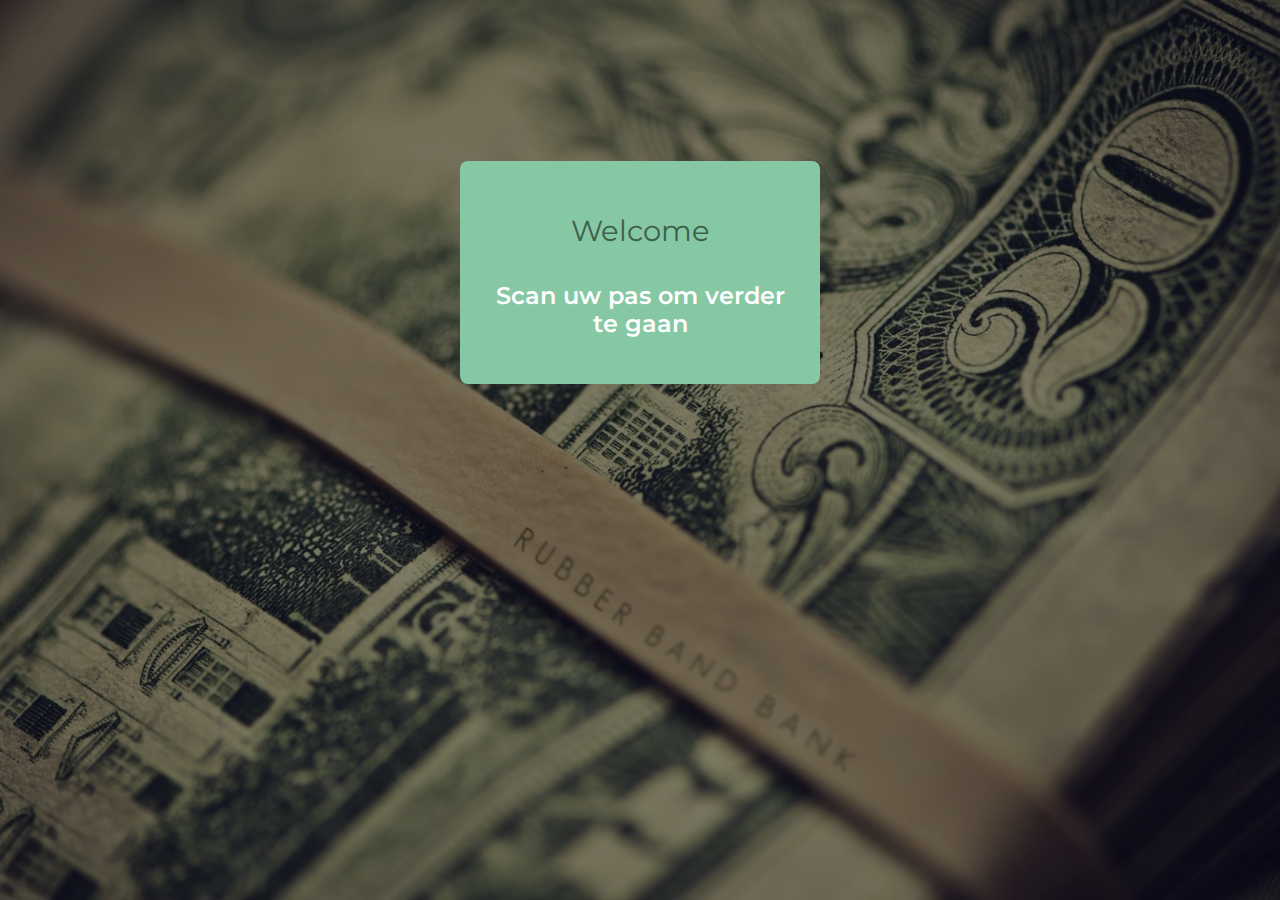
<file: ATM/HTML/index.html>
<!doctype html>
<html lang="en">
<head>
	<meta charset="utf-8" />
	<link rel="icon" type="image/png" href="../assets/paper_img/favicon.ico">
	<meta http-equiv="X-UA-Compatible" content="IE=edge,chrome=1" />

	<meta content='width=device-width, initial-scale=1.0, maximum-scale=1.0, user-scalable=0' name='viewport' />
    <meta name="viewport" content="width=device-width" />
    
    <link href="bootstrap3/css/bootstrap.css" rel="stylesheet" />
    <link href="assets/css/ct-paper.css" rel="stylesheet"/>
    <link href="assets/css/main.css" rel="stylesheet" /> 
        
    <!--     Fonts and icons     -->
    <link href="https://maxcdn.bootstrapcdn.com/font-awesome/4.2.0/css/font-awesome.min.css" rel="stylesheet">
    <link href='https://fonts.googleapis.com/css?family=Montserrat' rel='stylesheet' type='text/css'>
    <link href='https://fonts.googleapis.com/css?family=Open+Sans:400,300' rel='stylesheet' type='text/css'>
      
</head>
<body>
    <div class="wrapper">
        <div class="register-background"> 
            <div class="filter-black"></div>
                <div class="container">
                    <div class="row">
                        <div class="col-md-4 col-md-offset-4 col-sm-6 col-sm-offset-3 col-xs-10 col-xs-offset-1 ">
                            <div class="register-card">
                                <h3 class="title">Welcome</h3>
								<center><h4>Scan uw pas om verder te gaan</h4></center>
                            </div>
                        </div>
                    </div>
                </div>     
        </div>
    </div>     
</body>
<script src="assets/js/jquery-1.10.2.js" type="text/javascript"></script>
<script src="assets/js/jquery-ui-1.10.4.custom.min.js" type="text/javascript"></script>
<script src="bootstrap3/js/bootstrap.js" type="text/javascript"></script>
</html>
</file>
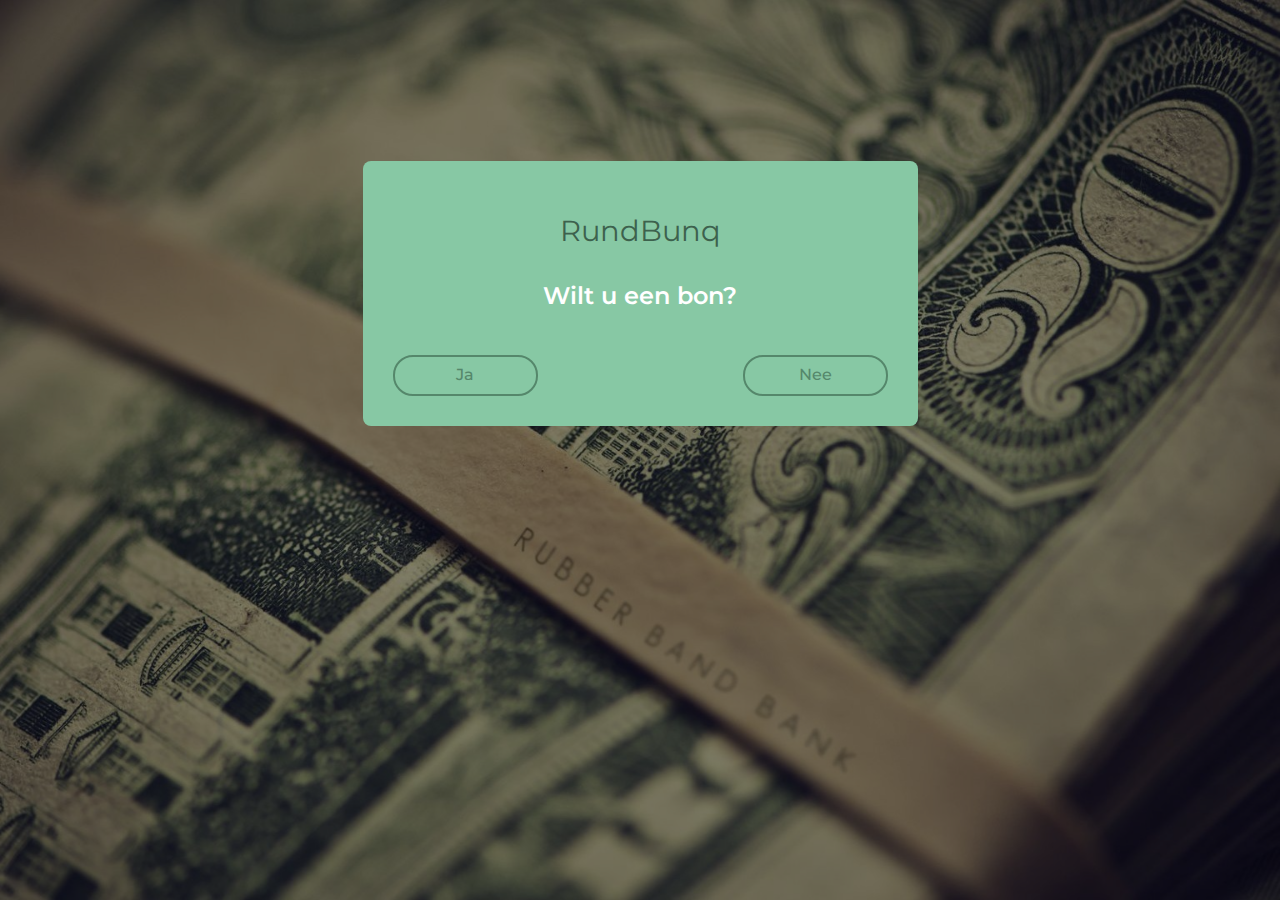
<file: ATM/HTML/bonPage.html>
<!doctype html>
<html lang="en">
<head>
	<meta charset="utf-8" />
	<link rel="icon" type="image/png" href="../assets/paper_img/favicon.ico">
	<meta http-equiv="X-UA-Compatible" content="IE=edge,chrome=1" />

	<meta content='width=device-width, initial-scale=1.0, maximum-scale=1.0, user-scalable=0' name='viewport' />
    <meta name="viewport" content="width=device-width" />
    
    <link href="bootstrap3/css/bootstrap.css" rel="stylesheet" />
    <link href="assets/css/ct-paper.css" rel="stylesheet"/>
    <link href="assets/css/main.css" rel="stylesheet" /> 
        
    <!--     Fonts and icons     -->
    <link href="https://maxcdn.bootstrapcdn.com/font-awesome/4.2.0/css/font-awesome.min.css" rel="stylesheet">
    <link href='https://fonts.googleapis.com/css?family=Montserrat' rel='stylesheet' type='text/css'>
    <link href='https://fonts.googleapis.com/css?family=Open+Sans:400,300' rel='stylesheet' type='text/css'>
      
</head>
<body>
    <div class="wrapper">
        <div class="register-background"> 
            <div class="filter-black"></div>
                <div class="container">
                    <div class="row">
                        <div class="col-md-6 col-md-offset-3 col-sm-6 col-sm-offset-3 col-xs-10 col-xs-offset-1 ">
                            <div class="register-card">
                                <h3 class="title">RundBunq</h3>
								<center><h4>Wilt u een bon?</h4></center>
								<div class="row">
									<div class="col-md-4 col-md-offset-0 col-sm-6 col-sm-offset-3 col-xs-10 col-xs-offset-1 ">
										<button class="btn btn-success btn-block">Ja</button>
									</div>
									<div class="col-md-4 col-md-offset-4 col-sm-6 col-sm-offset-3 col-xs-10 col-xs-offset-1 ">
										<button class="btn btn-success btn-block">Nee</button>
									</div>
								</div>
                            </div>
                        </div>
                    </div>
                </div>     
        </div>
    </div>     
</body>
<script src="assets/js/jquery-1.10.2.js" type="text/javascript"></script>
<script src="assets/js/jquery-ui-1.10.4.custom.min.js" type="text/javascript"></script>
<script src="bootstrap3/js/bootstrap.js" type="text/javascript"></script>
</html>
</file>
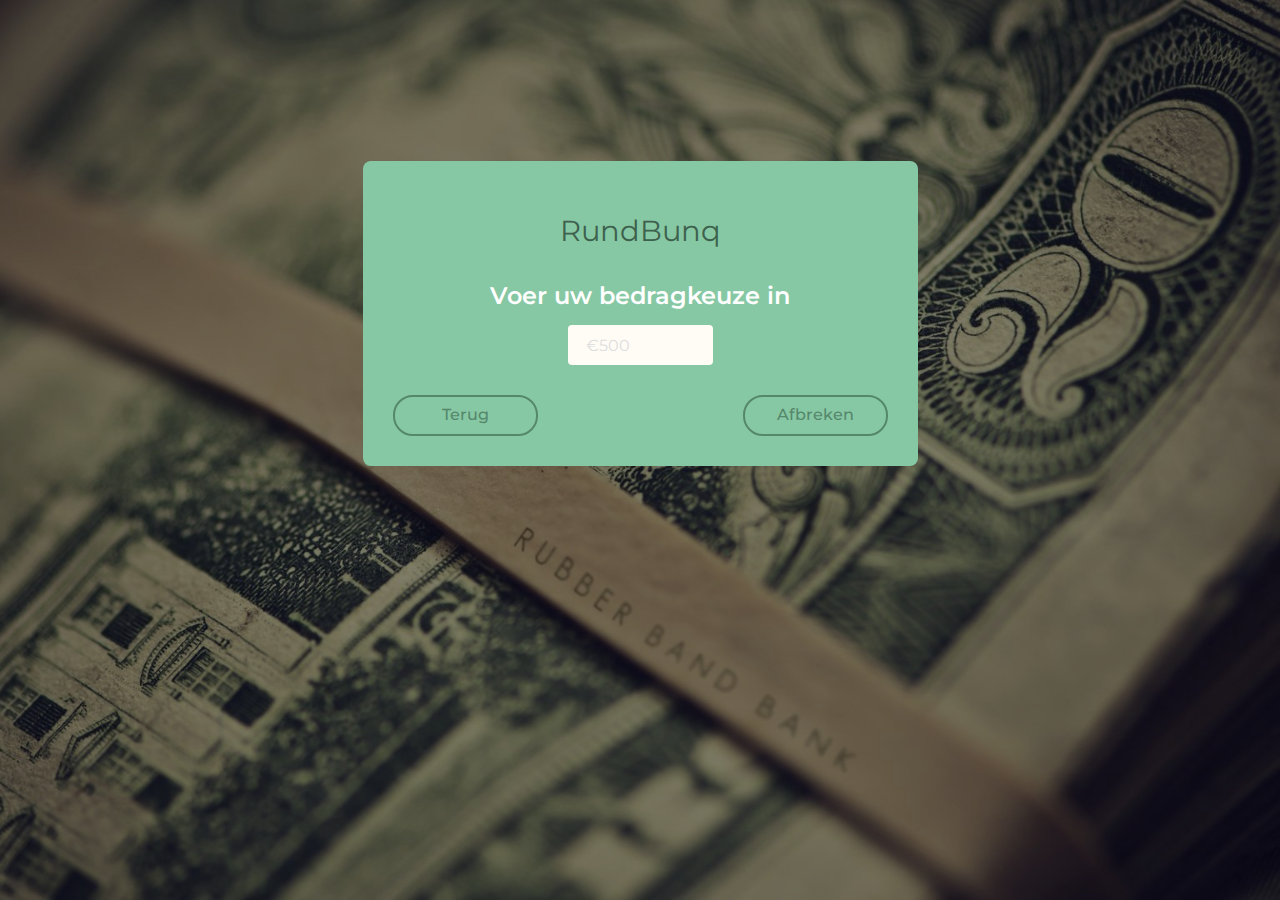
<file: ATM/HTML/geldInPage.html>
<!doctype html>
<html lang="en">
<head>
	<meta charset="utf-8" />
	<link rel="icon" type="image/png" href="../assets/paper_img/favicon.ico">
	<meta http-equiv="X-UA-Compatible" content="IE=edge,chrome=1" />

	<meta content='width=device-width, initial-scale=1.0, maximum-scale=1.0, user-scalable=0' name='viewport' />
    <meta name="viewport" content="width=device-width" />
    
    <link href="bootstrap3/css/bootstrap.css" rel="stylesheet" />
    <link href="assets/css/ct-paper.css" rel="stylesheet"/>
    <link href="assets/css/main.css" rel="stylesheet" /> 
        
    <!--     Fonts and icons     -->
    <link href="https://maxcdn.bootstrapcdn.com/font-awesome/4.2.0/css/font-awesome.min.css" rel="stylesheet">
    <link href='https://fonts.googleapis.com/css?family=Montserrat' rel='stylesheet' type='text/css'>
    <link href='https://fonts.googleapis.com/css?family=Open+Sans:400,300' rel='stylesheet' type='text/css'>
      
</head>
<body>
    <div class="wrapper">
        <div class="register-background"> 
            <div class="filter-black"></div>
                <div class="container">
                    <div class="row">
                        <div class="col-md-6 col-md-offset-3 col-sm-6 col-sm-offset-3 col-xs-10 col-xs-offset-1 ">
                            <div class="register-card">
                                <h3 class="title">RundBunq</h3>
								<center><h4>Voer uw bedragkeuze in</h4></center>
								<div class="row">
									<div class="col-md-4 col-md-offset-4 col-sm-6 col-sm-offset-3 col-xs-10 col-xs-offset-1 ">
										<input type="text" class="form-control" placeholder="€500">
									</div>
								</div>
								<div class="row">
									<div class="col-md-4 col-md-offset-0 col-sm-6 col-sm-offset-3 col-xs-10 col-xs-offset-1 ">
										<button class="btn btn-success btn-block">Terug</button>
									</div>
									<div class="col-md-4 col-md-offset-4 col-sm-6 col-sm-offset-3 col-xs-10 col-xs-offset-1 ">
										<button class="btn btn-success btn-block">Afbreken</button>
									</div>
								</div>
                            </div>
                        </div>
                    </div>
                </div>     
        </div>
    </div>     
</body>
<script src="assets/js/jquery-1.10.2.js" type="text/javascript"></script>
<script src="assets/js/jquery-ui-1.10.4.custom.min.js" type="text/javascript"></script>
<script src="bootstrap3/js/bootstrap.js" type="text/javascript"></script>
</html>
</file>
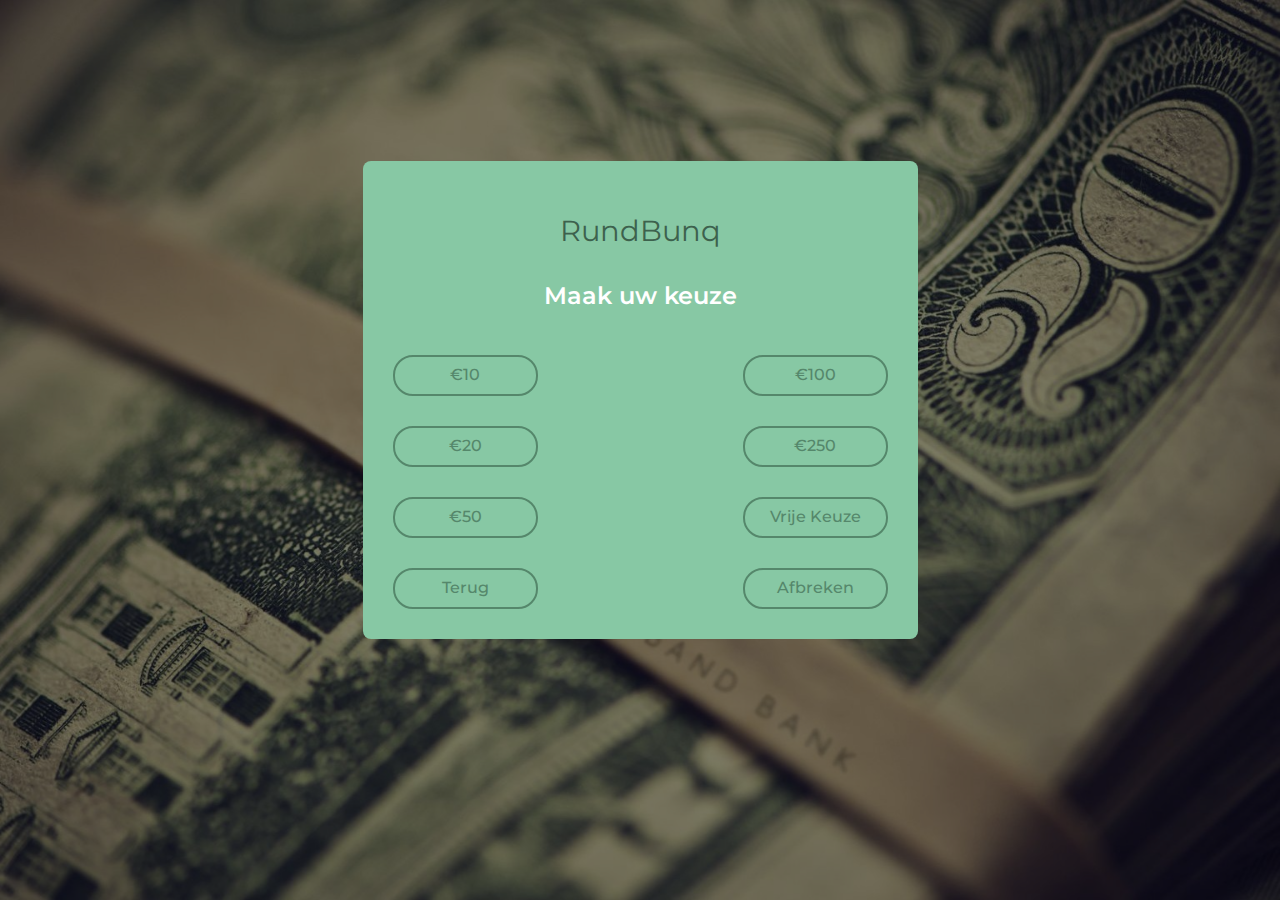
<file: ATM/HTML/geldKeuzePage.html>
<!doctype html>
<html lang="en">
<head>
	<meta charset="utf-8" />
	<link rel="icon" type="image/png" href="../assets/paper_img/favicon.ico">
	<meta http-equiv="X-UA-Compatible" content="IE=edge,chrome=1" />

	<meta content='width=device-width, initial-scale=1.0, maximum-scale=1.0, user-scalable=0' name='viewport' />
    <meta name="viewport" content="width=device-width" />
    
    <link href="bootstrap3/css/bootstrap.css" rel="stylesheet" />
    <link href="assets/css/ct-paper.css" rel="stylesheet"/>
    <link href="assets/css/main.css" rel="stylesheet" /> 
        
    <!--     Fonts and icons     -->
    <link href="https://maxcdn.bootstrapcdn.com/font-awesome/4.2.0/css/font-awesome.min.css" rel="stylesheet">
    <link href='https://fonts.googleapis.com/css?family=Montserrat' rel='stylesheet' type='text/css'>
    <link href='https://fonts.googleapis.com/css?family=Open+Sans:400,300' rel='stylesheet' type='text/css'>
      
</head>
<body>
    <div class="wrapper">
        <div class="register-background"> 
            <div class="filter-black"></div>
                <div class="container">
                    <div class="row">
                        <div class="col-md-6 col-md-offset-3 col-sm-6 col-sm-offset-3 col-xs-10 col-xs-offset-1 ">
                            <div class="register-card">
                                <h3 class="title">RundBunq</h3>
								<center><h4>Maak uw keuze</h4></center>
								<div class="row">
									<div class="col-md-4 col-md-offset-0 col-sm-6 col-sm-offset-3 col-xs-10 col-xs-offset-1 ">
										<button class="btn btn-success btn-block">€10</button>
										<button class="btn btn-success btn-block">€20</button>
										<button class="btn btn-success btn-block">€50</button>
										<button class="btn btn-success btn-block">Terug</button>
									</div>
									<div class="col-md-4 col-md-offset-4 col-sm-6 col-sm-offset-3 col-xs-10 col-xs-offset-1 ">
										<button class="btn btn-success btn-block">€100</button>
										<button class="btn btn-success btn-block">€250</button>
										<button class="btn btn-success btn-block">Vrije Keuze</button>
										<button class="btn btn-success btn-block">Afbreken</button>
									</div>
								</div>
                            </div>
                        </div>
                    </div>
                </div>     
        </div>
    </div>     
</body>
<script src="assets/js/jquery-1.10.2.js" type="text/javascript"></script>
<script src="assets/js/jquery-ui-1.10.4.custom.min.js" type="text/javascript"></script>
<script src="bootstrap3/js/bootstrap.js" type="text/javascript"></script>
</html>
</file>
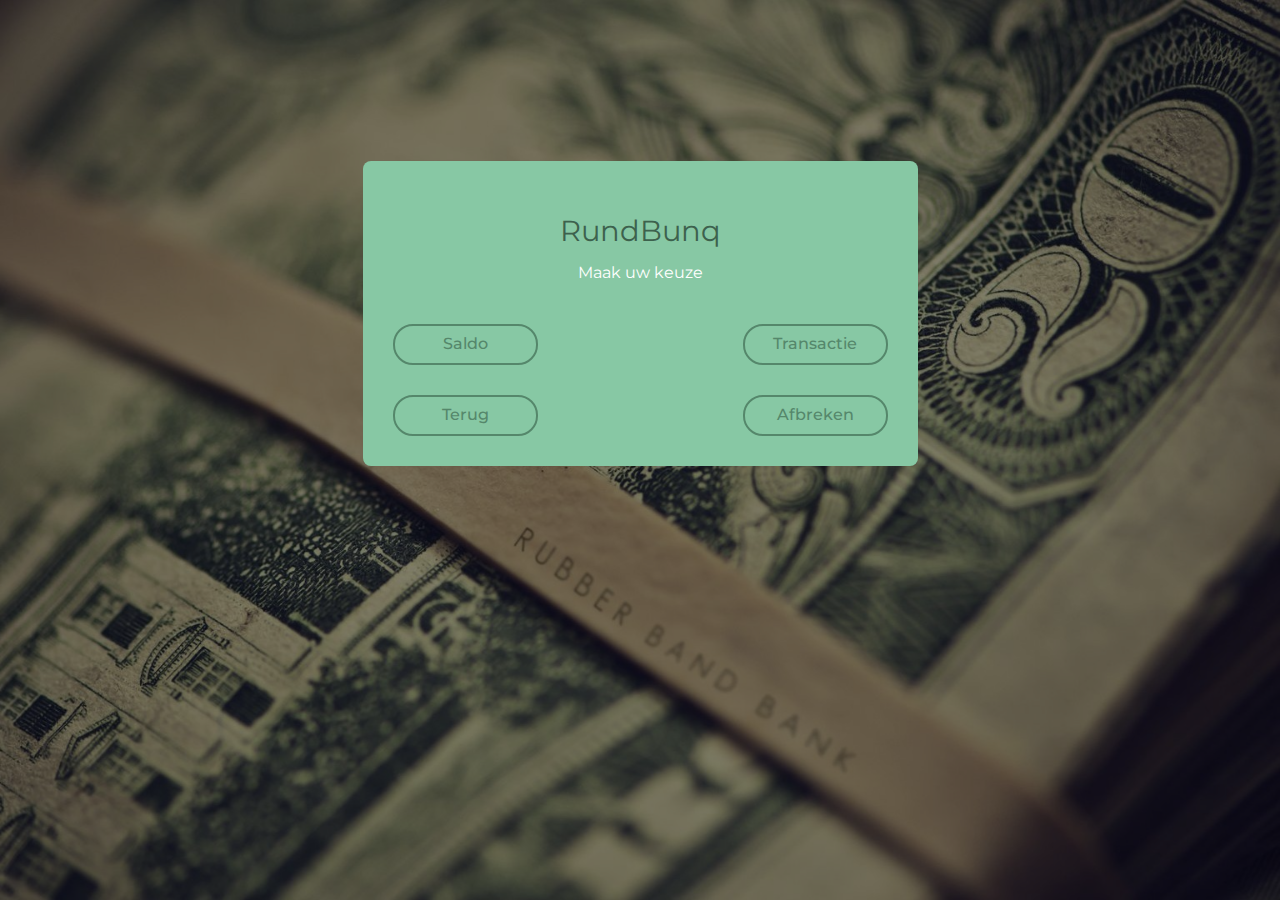
<file: ATM/HTML/keuzePage.html>
<!doctype html>
<html lang="en">
<head>
	<meta charset="utf-8" />
	<link rel="icon" type="image/png" href="../assets/paper_img/favicon.ico">
	<meta http-equiv="X-UA-Compatible" content="IE=edge,chrome=1" />

	<meta content='width=device-width, initial-scale=1.0, maximum-scale=1.0, user-scalable=0' name='viewport' />
    <meta name="viewport" content="width=device-width" />
    
    <link href="bootstrap3/css/bootstrap.css" rel="stylesheet" />
    <link href="assets/css/ct-paper.css" rel="stylesheet"/>
    <link href="assets/css/main.css" rel="stylesheet" /> 
        
    <!--     Fonts and icons     -->
    <link href="https://maxcdn.bootstrapcdn.com/font-awesome/4.2.0/css/font-awesome.min.css" rel="stylesheet">
    <link href='https://fonts.googleapis.com/css?family=Montserrat' rel='stylesheet' type='text/css'>
    <link href='https://fonts.googleapis.com/css?family=Open+Sans:400,300' rel='stylesheet' type='text/css'>
      
</head>
<body>
    <div class="wrapper">
        <div class="register-background"> 
            <div class="filter-black"></div>
                <div class="container">
                    <div class="row">
                        <div class="col-md-6 col-md-offset-3 col-sm-6 col-sm-offset-3 col-xs-10 col-xs-offset-1 ">
                            <div class="register-card">
                                <h3 class="title">RundBunq</h3>
								<center><p>Maak uw keuze</center>
                                <div class="row">
									<div class="col-md-4 col-md-offset-0 col-sm-6 col-sm-offset-3 col-xs-10 col-xs-offset-1 ">
										<button class="btn btn-success btn-block">Saldo</button>
										<button class="btn btn-success btn-block">Terug</button>
									</div>
									<div class="col-md-4 col-md-offset-4 col-sm-6 col-sm-offset-3 col-xs-10 col-xs-offset-1 ">
										<button class="btn btn-success btn-block">Transactie</button>
										<button class="btn btn-success btn-block">Afbreken</button>
									</div>
								</div>
                            </div>
                        </div>
                    </div>
                </div>     
        </div>
    </div>     
</body>
<script src="assets/js/jquery-1.10.2.js" type="text/javascript"></script>
<script src="assets/js/jquery-ui-1.10.4.custom.min.js" type="text/javascript"></script>
<script src="bootstrap3/js/bootstrap.js" type="text/javascript"></script>
</html>
</file>
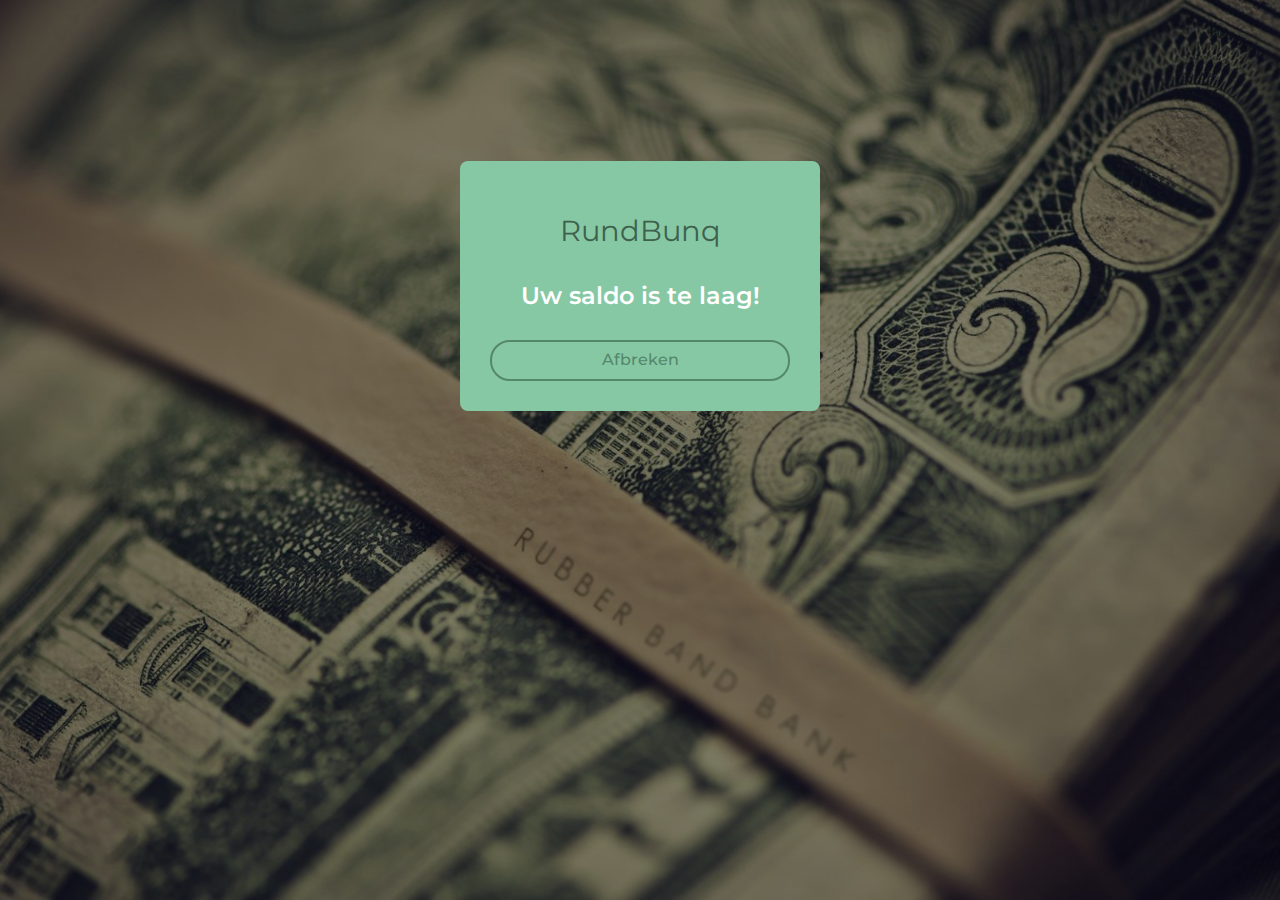
<file: ATM/HTML/lowBalPage.html>
<!doctype html>
<html lang="en">
<head>
	<meta charset="utf-8" />
	<link rel="icon" type="image/png" href="../assets/paper_img/favicon.ico">
	<meta http-equiv="X-UA-Compatible" content="IE=edge,chrome=1" />

	<meta content='width=device-width, initial-scale=1.0, maximum-scale=1.0, user-scalable=0' name='viewport' />
    <meta name="viewport" content="width=device-width" />
    
    <link href="bootstrap3/css/bootstrap.css" rel="stylesheet" />
    <link href="assets/css/ct-paper.css" rel="stylesheet"/>
    <link href="assets/css/main.css" rel="stylesheet" /> 
        
    <!--     Fonts and icons     -->
    <link href="https://maxcdn.bootstrapcdn.com/font-awesome/4.2.0/css/font-awesome.min.css" rel="stylesheet">
    <link href='https://fonts.googleapis.com/css?family=Montserrat' rel='stylesheet' type='text/css'>
    <link href='https://fonts.googleapis.com/css?family=Open+Sans:400,300' rel='stylesheet' type='text/css'>
      
</head>
<body>
    <div class="wrapper">
        <div class="register-background"> 
            <div class="filter-black"></div>
                <div class="container">
                    <div class="row">
                        <div class="col-md-4 col-md-offset-4 col-sm-6 col-sm-offset-3 col-xs-10 col-xs-offset-1 ">
                            <div class="register-card">
                                <h3 class="title">RundBunq</h3>
								<center><h4>Uw saldo is te laag!</h4></center>
								<button class="btn btn-success btn-block">Afbreken</button>
                            </div>
                        </div>
                    </div>
                </div>     
        </div>
    </div>     
</body>
<script src="assets/js/jquery-1.10.2.js" type="text/javascript"></script>
<script src="assets/js/jquery-ui-1.10.4.custom.min.js" type="text/javascript"></script>
<script src="bootstrap3/js/bootstrap.js" type="text/javascript"></script>
</html>
</file>
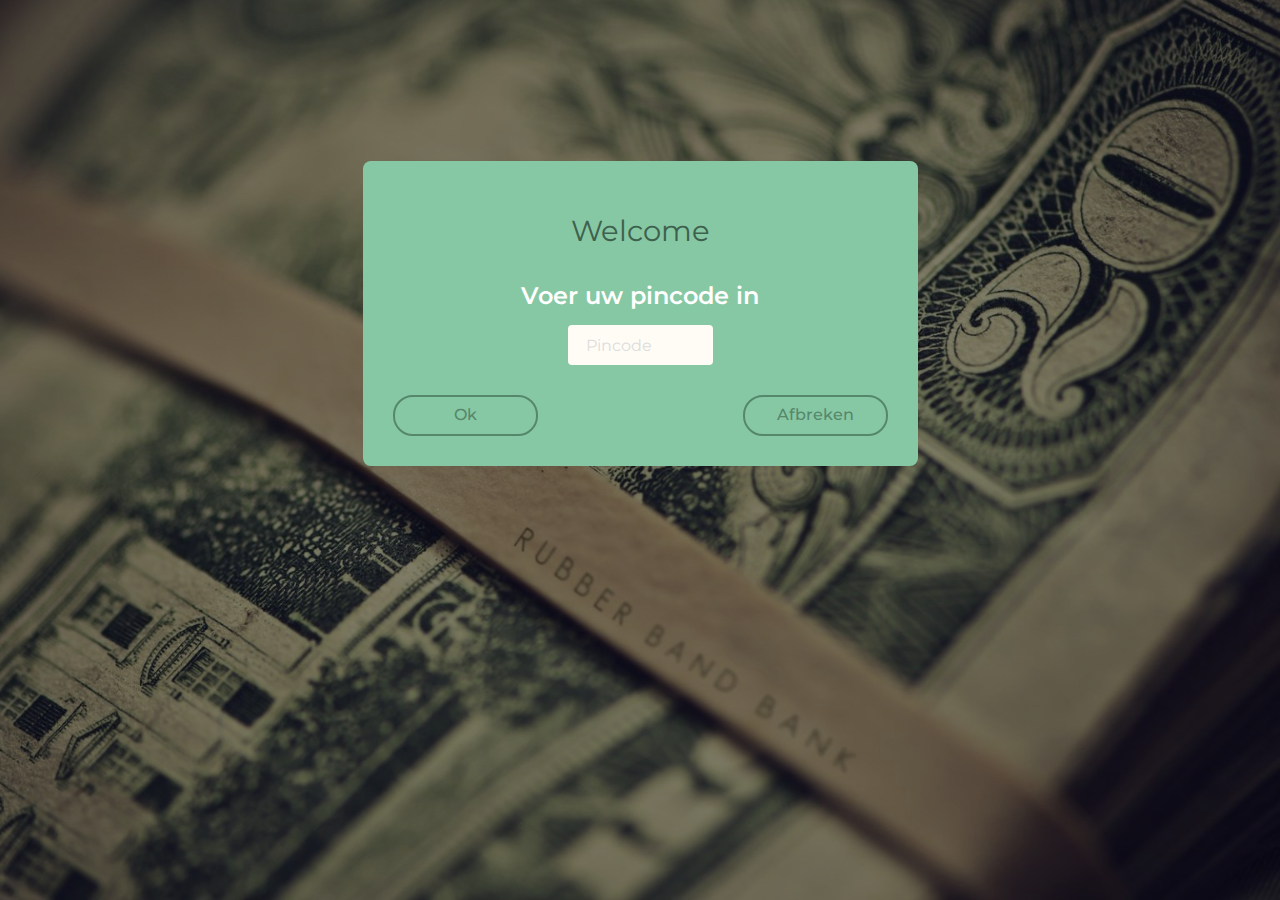
<file: ATM/HTML/pinPage.html>
<!doctype html>
<html lang="en">
<head>
	<meta charset="utf-8" />
	<link rel="icon" type="image/png" href="../assets/paper_img/favicon.ico">
	<meta http-equiv="X-UA-Compatible" content="IE=edge,chrome=1" />

	<meta content='width=device-width, initial-scale=1.0, maximum-scale=1.0, user-scalable=0' name='viewport' />
    <meta name="viewport" content="width=device-width" />
    
    <link href="bootstrap3/css/bootstrap.css" rel="stylesheet" />
    <link href="assets/css/ct-paper.css" rel="stylesheet"/>
    <link href="assets/css/main.css" rel="stylesheet" /> 
        
    <!--     Fonts and icons     -->
    <link href="https://maxcdn.bootstrapcdn.com/font-awesome/4.2.0/css/font-awesome.min.css" rel="stylesheet">
    <link href='https://fonts.googleapis.com/css?family=Montserrat' rel='stylesheet' type='text/css'>
    <link href='https://fonts.googleapis.com/css?family=Open+Sans:400,300' rel='stylesheet' type='text/css'>
      
</head>
<body>
    <div class="wrapper">
        <div class="register-background"> 
            <div class="filter-black"></div>
                <div class="container">
                    <div class="row">
                        <div class="col-md-6 col-md-offset-3 col-sm-6 col-sm-offset-3 col-xs-10 col-xs-offset-1 ">
                            <div class="register-card">
                                <h3 class="title">Welcome</h3>
								<center><h4>Voer uw pincode in</h4></center>
								<div class="row">
									<div class="col-md-4 col-md-offset-4 col-sm-6 col-sm-offset-3 col-xs-10 col-xs-offset-1 ">
										<input type="text" class="form-control" placeholder="Pincode">
									</div>
								</div>
								<div class="row">
									<div class="col-md-4 col-md-offset-0 col-sm-6 col-sm-offset-3 col-xs-10 col-xs-offset-1 ">
										<button class="btn btn-success btn-block">Ok</button>
									</div>
									<div class="col-md-4 col-md-offset-4 col-sm-6 col-sm-offset-3 col-xs-10 col-xs-offset-1 ">
										<button class="btn btn-success btn-block">Afbreken</button>
									</div>
								</div>
                            </div>
                        </div>
                    </div>
                </div>     
        </div>
    </div>     
</body>
<script src="assets/js/jquery-1.10.2.js" type="text/javascript"></script>
<script src="assets/js/jquery-ui-1.10.4.custom.min.js" type="text/javascript"></script>
<script src="bootstrap3/js/bootstrap.js" type="text/javascript"></script>
</html>
</file>
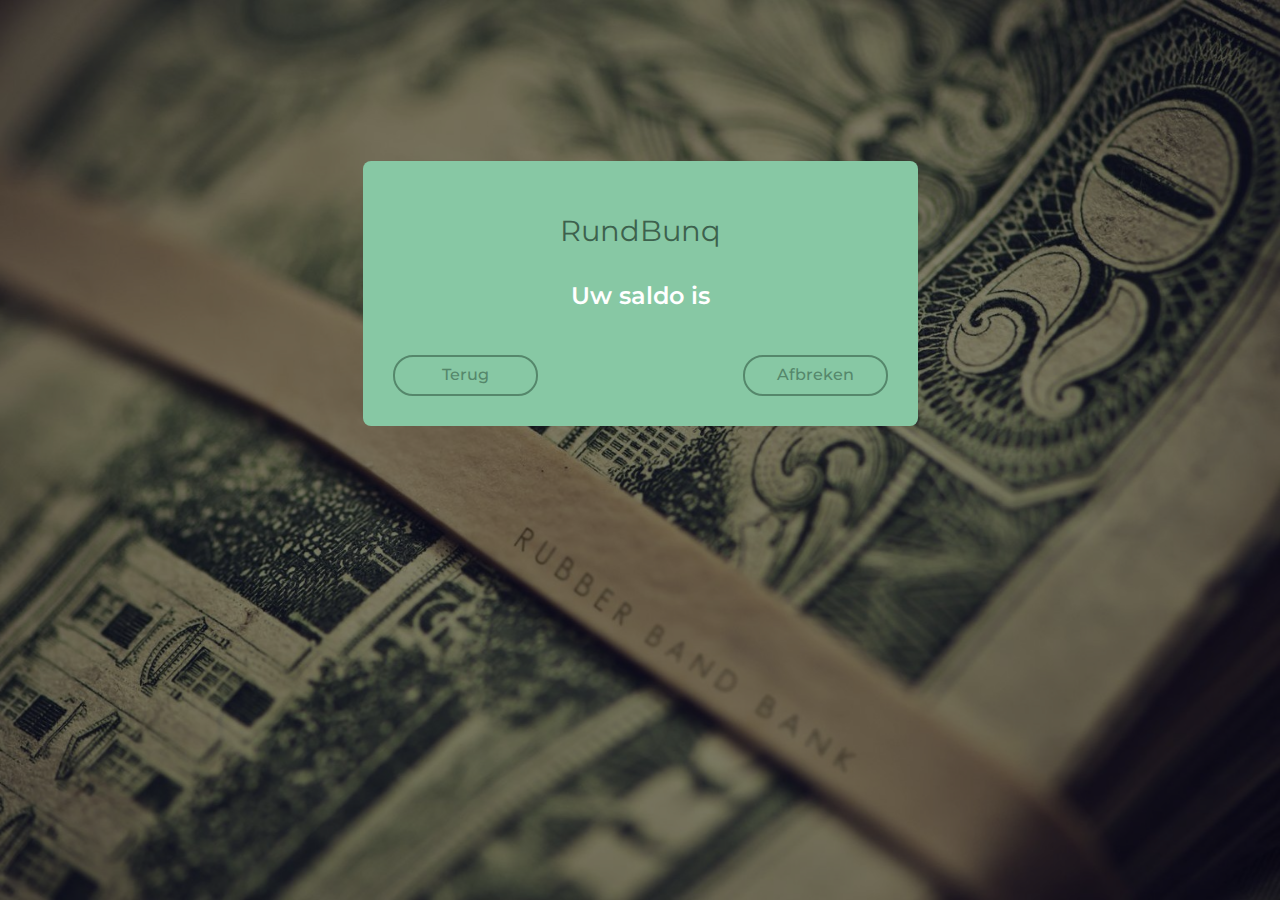
<file: ATM/HTML/saldoPage.html>
<!doctype html>
<html lang="en">
<head>
	<meta charset="utf-8" />
	<link rel="icon" type="image/png" href="../assets/paper_img/favicon.ico">
	<meta http-equiv="X-UA-Compatible" content="IE=edge,chrome=1" />

	<meta content='width=device-width, initial-scale=1.0, maximum-scale=1.0, user-scalable=0' name='viewport' />
    <meta name="viewport" content="width=device-width" />
    
    <link href="bootstrap3/css/bootstrap.css" rel="stylesheet" />
    <link href="assets/css/ct-paper.css" rel="stylesheet"/>
    <link href="assets/css/main.css" rel="stylesheet" /> 
        
    <!--     Fonts and icons     -->
    <link href="https://maxcdn.bootstrapcdn.com/font-awesome/4.2.0/css/font-awesome.min.css" rel="stylesheet">
    <link href='https://fonts.googleapis.com/css?family=Montserrat' rel='stylesheet' type='text/css'>
    <link href='https://fonts.googleapis.com/css?family=Open+Sans:400,300' rel='stylesheet' type='text/css'>
      
</head>
<body>
    <div class="wrapper">
        <div class="register-background"> 
            <div class="filter-black"></div>
                <div class="container">
                    <div class="row">
                        <div class="col-md-6 col-md-offset-3 col-sm-6 col-sm-offset-3 col-xs-10 col-xs-offset-1 ">
                            <div class="register-card">
                                <h3 class="title">RundBunq</h3>
								<center><h4>Uw saldo is</h4></center>
								<div class="row">
									<div class="col-md-4 col-md-offset-0 col-sm-6 col-sm-offset-3 col-xs-10 col-xs-offset-1 ">
										<button class="btn btn-success btn-block">Terug</button>
									</div>
									<div class="col-md-4 col-md-offset-4 col-sm-6 col-sm-offset-3 col-xs-10 col-xs-offset-1 ">
										<button class="btn btn-success btn-block">Afbreken</button>
									</div>
								</div>
                            </div>
                        </div>
                    </div>
                </div>     
        </div>
    </div>     
</body>
<script src="assets/js/jquery-1.10.2.js" type="text/javascript"></script>
<script src="assets/js/jquery-ui-1.10.4.custom.min.js" type="text/javascript"></script>
<script src="bootstrap3/js/bootstrap.js" type="text/javascript"></script>
</html>
</file>
<file: ATM/HTML/assets/css/ct-paper.css>
/*!

 =========================================================
 * Paper Kit - v1.2.2
 =========================================================
 
 * Product Page: http://www.creative-tim.com/product/paper-kit
 * Copyright 2016 Creative Tim (http://www.creative-tim.com)
 * Licensed under MIT (https://github.com/timcreative/paper-kit/blob/master/LICENSE.md)
 
 =========================================================
 
 * The above copyright notice and this permission notice shall be included in all copies or substantial portions of the Software.
 */
 

/*      light colors - used for select dropdown         */
/*           Font Smoothing      */
h1, .h1, h2, .h2, h3, .h3, h4, .h4, h5, .h5, h6, .h6, p, .navbar, .brand, a, .td-name, td {
  -moz-osx-font-smoothing: grayscale;
  -webkit-font-smoothing: antialiased;
  font-family: 'Montserrat', "Helvetica", Arial, sans-serif;
}

h1, .h1, h2, .h2, h3, .h3, h4, .h4 {
  font-weight: 400;
  margin: 30px 0 15px;
}

h1, .h1 {
  font-size: 4.5em;
}

h2, .h2 {
  font-size: 3em;
}

h3, .h3 {
  font-size: 1.825em;
  line-height: 1.4;
  margin: 20px 0 10px;
}

h4, .h4 {
  font-size: 1.5em;
  font-weight: 600;
  line-height: 1.2em;
}

h5, .h5 {
  font-size: 1.25em;
  font-weight: 400;
  line-height: 1.4em;
  margin-bottom: 15px;
}

h6, .h6 {
  font-size: 0.9em;
  font-weight: 600;
  text-transform: uppercase;
}

p {
  font-size: 16px;
  line-height: 1.4em;
}

h1 small, h2 small, h3 small, h4 small, h5 small, h6 small, .h1 small, .h2 small, .h3 small, .h4 small, .h5 small, .h6 small, h1 .small, h2 .small, h3 .small, h4 .small, h5 .small, h6 .small, .h1 .small, .h2 .small, .h3 .small, .h4 .small, .h5 .small, .h6 .small {
  color: #9A9A9A;
  font-weight: 300;
  line-height: 1.4em;
}

h1 small, h2 small, h3 small, h1 .small, h2 .small, h3 .small {
  font-size: 60%;
}

.glyphicon {
  line-height: 1;
}

/*     General overwrite     */
body {
  color: #66615b;
  font-size: 16px;
  font-family: 'Montserrat', "Helvetica", Arial, sans-serif;
}

a {
  color: #68B3C8;
  -webkit-transition: all 150ms linear;
  -moz-transition: all 150ms linear;
  -o-transition: all 150ms linear;
  -ms-transition: all 150ms linear;
  transition: all 150ms linear;
}
a:hover, a:focus {
  color: #3091B2;
  text-decoration: none;
}

hr {
  border-color: #F1EAE0;
}

.icon {
  fill: #66615b;
}

.fa-base {
  font-size: 1.25em !important;
}

a:focus, a:active,
button::-moz-focus-inner,
input[type="reset"]::-moz-focus-inner,
input[type="button"]::-moz-focus-inner,
input[type="submit"]::-moz-focus-inner,
select::-moz-focus-inner,
input[type="file"] > input[type="button"]::-moz-focus-inner {
  outline: 0;
}

.ui-slider-handle:focus,
.navbar-toggle {
  outline: 0 !important;
}

/*           Animations              */
.form-control,
.input-group-addon,
.tagsinput,
.navbar,
.navbar .alert {
  -webkit-transition: all 300ms linear;
  -moz-transition: all 300ms linear;
  -o-transition: all 300ms linear;
  -ms-transition: all 300ms linear;
  transition: all 300ms linear;
}

.tagsinput .tag,
.tagsinput-remove-link,
.filter,
.btn-hover,
[data-toggle="collapse"] i {
  -webkit-transition: all 150ms linear;
  -moz-transition: all 150ms linear;
  -o-transition: all 150ms linear;
  -ms-transition: all 150ms linear;
  transition: all 150ms linear;
}

.btn-morphing .fa,
.btn-morphing .circle,
.gsdk-collapse {
  -webkit-transition: all 300ms linear;
  -moz-transition: all 300ms linear;
  -o-transition: all 300ms linear;
  -ms-transition: all 300ms linear;
  transition: all 300ms linear;
}

.fa {
  width: 18px;
  text-align: center;
}

.margin-top {
  margin-top: 50px;
}

.btn,
.navbar .navbar-nav > li > a.btn {
  border-radius: 20px;
  box-sizing: border-box;
  border-width: 2px;
  background-color: transparent;
  font-size: 16px;
  font-weight: 500;
  padding: 7px 18px;
  border-color: #66615B;
  color: #66615B;
  -webkit-transition: all 150ms linear;
  -moz-transition: all 150ms linear;
  -o-transition: all 150ms linear;
  -ms-transition: all 150ms linear;
  transition: all 150ms linear;
}
.btn:hover, .btn:focus, .btn:active, .btn.active, .open > .btn.dropdown-toggle,
.navbar .navbar-nav > li > a.btn:hover,
.navbar .navbar-nav > li > a.btn:focus,
.navbar .navbar-nav > li > a.btn:active,
.navbar .navbar-nav > li > a.btn.active, .open >
.navbar .navbar-nav > li > a.btn.dropdown-toggle {
  background-color: #66615B;
  color: rgba(255, 255, 255, 0.7);
  border-color: #66615B;
}
.btn:hover .caret, .btn:focus .caret, .btn:active .caret, .btn.active .caret, .open > .btn.dropdown-toggle .caret,
.navbar .navbar-nav > li > a.btn:hover .caret,
.navbar .navbar-nav > li > a.btn:focus .caret,
.navbar .navbar-nav > li > a.btn:active .caret,
.navbar .navbar-nav > li > a.btn.active .caret, .open >
.navbar .navbar-nav > li > a.btn.dropdown-toggle .caret {
  border-top-color: rgba(255, 255, 255, 0.7);
}
.btn.disabled, .btn.disabled:hover, .btn.disabled:focus, .btn.disabled.focus, .btn.disabled:active, .btn.disabled.active, .btn:disabled, .btn:disabled:hover, .btn:disabled:focus, .btn:disabled.focus, .btn:disabled:active, .btn:disabled.active, .btn[disabled], .btn[disabled]:hover, .btn[disabled]:focus, .btn[disabled].focus, .btn[disabled]:active, .btn[disabled].active, fieldset[disabled] .btn, fieldset[disabled] .btn:hover, fieldset[disabled] .btn:focus, fieldset[disabled] .btn.focus, fieldset[disabled] .btn:active, fieldset[disabled] .btn.active,
.navbar .navbar-nav > li > a.btn.disabled,
.navbar .navbar-nav > li > a.btn.disabled:hover,
.navbar .navbar-nav > li > a.btn.disabled:focus,
.navbar .navbar-nav > li > a.btn.disabled.focus,
.navbar .navbar-nav > li > a.btn.disabled:active,
.navbar .navbar-nav > li > a.btn.disabled.active,
.navbar .navbar-nav > li > a.btn:disabled,
.navbar .navbar-nav > li > a.btn:disabled:hover,
.navbar .navbar-nav > li > a.btn:disabled:focus,
.navbar .navbar-nav > li > a.btn:disabled.focus,
.navbar .navbar-nav > li > a.btn:disabled:active,
.navbar .navbar-nav > li > a.btn:disabled.active,
.navbar .navbar-nav > li > a.btn[disabled],
.navbar .navbar-nav > li > a.btn[disabled]:hover,
.navbar .navbar-nav > li > a.btn[disabled]:focus,
.navbar .navbar-nav > li > a.btn[disabled].focus,
.navbar .navbar-nav > li > a.btn[disabled]:active,
.navbar .navbar-nav > li > a.btn[disabled].active, fieldset[disabled]
.navbar .navbar-nav > li > a.btn, fieldset[disabled]
.navbar .navbar-nav > li > a.btn:hover, fieldset[disabled]
.navbar .navbar-nav > li > a.btn:focus, fieldset[disabled]
.navbar .navbar-nav > li > a.btn.focus, fieldset[disabled]
.navbar .navbar-nav > li > a.btn:active, fieldset[disabled]
.navbar .navbar-nav > li > a.btn.active {
  background-color: transparent;
  border-color: #66615B;
}
.btn.btn-fill,
.navbar .navbar-nav > li > a.btn.btn-fill {
  color: #FFFFFF;
  background-color: #66615B;
  opacity: 1;
  filter: alpha(opacity=100);
}
.btn.btn-fill:hover, .btn.btn-fill:focus, .btn.btn-fill:active, .btn.btn-fill.active, .open > .btn.btn-fill.dropdown-toggle,
.navbar .navbar-nav > li > a.btn.btn-fill:hover,
.navbar .navbar-nav > li > a.btn.btn-fill:focus,
.navbar .navbar-nav > li > a.btn.btn-fill:active,
.navbar .navbar-nav > li > a.btn.btn-fill.active, .open >
.navbar .navbar-nav > li > a.btn.btn-fill.dropdown-toggle {
  background-color: #403D39;
  color: #FFFFFF;
  border-color: #403D39;
}
.btn.btn-fill .caret,
.navbar .navbar-nav > li > a.btn.btn-fill .caret {
  border-top-color: #FFFFFF;
}
.btn.btn-simple:hover, .btn.btn-simple:focus, .btn.btn-simple:active, .btn.btn-simple.active, .open > .btn.btn-simple.dropdown-toggle,
.navbar .navbar-nav > li > a.btn.btn-simple:hover,
.navbar .navbar-nav > li > a.btn.btn-simple:focus,
.navbar .navbar-nav > li > a.btn.btn-simple:active,
.navbar .navbar-nav > li > a.btn.btn-simple.active, .open >
.navbar .navbar-nav > li > a.btn.btn-simple.dropdown-toggle {
  background-color: transparent;
  color: #403D39;
}
.btn.btn-simple .caret,
.navbar .navbar-nav > li > a.btn.btn-simple .caret {
  border-top-color: #FFFFFF;
}
.btn .caret,
.navbar .navbar-nav > li > a.btn .caret {
  border-top-color: #66615B;
}
.btn:hover, .btn:focus,
.navbar .navbar-nav > li > a.btn:hover,
.navbar .navbar-nav > li > a.btn:focus {
  outline: 0 !important;
}
.btn:active, .btn.active, .open > .btn.dropdown-toggle,
.navbar .navbar-nav > li > a.btn:active,
.navbar .navbar-nav > li > a.btn.active, .open >
.navbar .navbar-nav > li > a.btn.dropdown-toggle {
  -webkit-box-shadow: none;
  box-shadow: none;
  outline: 0 !important;
}
.btn.btn-icon,
.navbar .navbar-nav > li > a.btn.btn-icon {
  padding: 7px;
}
.btn i,
.navbar .navbar-nav > li > a.btn i {
  margin-right: 5px;
}

.btn-group .btn + .btn,
.btn-group .btn + .btn-group,
.btn-group .btn-group + .btn,
.btn-group .btn-group + .btn-group {
  margin-left: -2px;
}

.navbar .navbar-nav > li > a.btn-success, .btn-success {
  border-color: #55876b;
  color: #55876b;
}
.navbar .navbar-nav > li > a.btn-success:hover, .navbar .navbar-nav > li > a.btn-success:focus, .navbar .navbar-nav > li > a.btn-success:active, .navbar .navbar-nav > li > a.btn-success.active, .open > .navbar .navbar-nav > li > a.btn-success.dropdown-toggle, .btn-success:hover, .btn-success:focus, .btn-success:active, .btn-success.active, .open > .btn-success.dropdown-toggle {
  background-color: #55876b;
  color: rgba(255, 255, 255, 0.7);
  border-color: #55876b;
}
.navbar .navbar-nav > li > a.btn-success:hover .caret, .navbar .navbar-nav > li > a.btn-success:focus .caret, .navbar .navbar-nav > li > a.btn-success:active .caret, .navbar .navbar-nav > li > a.btn-success.active .caret, .open > .navbar .navbar-nav > li > a.btn-success.dropdown-toggle .caret, .btn-success:hover .caret, .btn-success:focus .caret, .btn-success:active .caret, .btn-success.active .caret, .open > .btn-success.dropdown-toggle .caret {
  border-top-color: rgba(255, 255, 255, 0.7);
}
.navbar .navbar-nav > li > a.btn-success.disabled, .navbar .navbar-nav > li > a.btn-success.disabled:hover, .navbar .navbar-nav > li > a.btn-success.disabled:focus, .navbar .navbar-nav > li > a.btn-success.disabled.focus, .navbar .navbar-nav > li > a.btn-success.disabled:active, .navbar .navbar-nav > li > a.btn-success.disabled.active, .navbar .navbar-nav > li > a.btn-success:disabled, .navbar .navbar-nav > li > a.btn-success:disabled:hover, .navbar .navbar-nav > li > a.btn-success:disabled:focus, .navbar .navbar-nav > li > a.btn-success:disabled.focus, .navbar .navbar-nav > li > a.btn-success:disabled:active, .navbar .navbar-nav > li > a.btn-success:disabled.active, .navbar .navbar-nav > li > a.btn-success[disabled], .navbar .navbar-nav > li > a.btn-success[disabled]:hover, .navbar .navbar-nav > li > a.btn-success[disabled]:focus, .navbar .navbar-nav > li > a.btn-success[disabled].focus, .navbar .navbar-nav > li > a.btn-success[disabled]:active, .navbar .navbar-nav > li > a.btn-success[disabled].active, fieldset[disabled] .navbar .navbar-nav > li > a.btn-success, fieldset[disabled] .navbar .navbar-nav > li > a.btn-success:hover, fieldset[disabled] .navbar .navbar-nav > li > a.btn-success:focus, fieldset[disabled] .navbar .navbar-nav > li > a.btn-success.focus, fieldset[disabled] .navbar .navbar-nav > li > a.btn-success:active, fieldset[disabled] .navbar .navbar-nav > li > a.btn-success.active, .btn-success.disabled, .btn-success.disabled:hover, .btn-success.disabled:focus, .btn-success.disabled.focus, .btn-success.disabled:active, .btn-success.disabled.active, .btn-success:disabled, .btn-success:disabled:hover, .btn-success:disabled:focus, .btn-success:disabled.focus, .btn-success:disabled:active, .btn-success:disabled.active, .btn-success[disabled], .btn-success[disabled]:hover, .btn-success[disabled]:focus, .btn-success[disabled].focus, .btn-success[disabled]:active, .btn-success[disabled].active, fieldset[disabled] .btn-success, fieldset[disabled] .btn-success:hover, fieldset[disabled] .btn-success:focus, fieldset[disabled] .btn-success.focus, fieldset[disabled] .btn-success:active, fieldset[disabled] .btn-success.active {
  background-color: transparent;
  border-color: #55876b;
}
.navbar .navbar-nav > li > a.btn-success.btn-fill, .btn-success.btn-fill {
  color: #FFFFFF;
  background-color: #55876b;
  opacity: 1;
  filter: alpha(opacity=100);
}
.navbar .navbar-nav > li > a.btn-success.btn-fill:hover, .navbar .navbar-nav > li > a.btn-success.btn-fill:focus, .navbar .navbar-nav > li > a.btn-success.btn-fill:active, .navbar .navbar-nav > li > a.btn-success.btn-fill.active, .open > .navbar .navbar-nav > li > a.btn-success.btn-fill.dropdown-toggle, .btn-success.btn-fill:hover, .btn-success.btn-fill:focus, .btn-success.btn-fill:active, .btn-success.btn-fill.active, .open > .btn-success.btn-fill.dropdown-toggle {
  background-color: #42A084;
  color: #FFFFFF;
  border-color: #42A084;
}
.navbar .navbar-nav > li > a.btn-success.btn-fill .caret, .btn-success.btn-fill .caret {
  border-top-color: #FFFFFF;
}
.navbar .navbar-nav > li > a.btn-success.btn-simple:hover, .navbar .navbar-nav > li > a.btn-success.btn-simple:focus, .navbar .navbar-nav > li > a.btn-success.btn-simple:active, .navbar .navbar-nav > li > a.btn-success.btn-simple.active, .open > .navbar .navbar-nav > li > a.btn-success.btn-simple.dropdown-toggle, .btn-success.btn-simple:hover, .btn-success.btn-simple:focus, .btn-success.btn-simple:active, .btn-success.btn-simple.active, .open > .btn-success.btn-simple.dropdown-toggle {
  background-color: transparent;
  color: #42A084;
}
.navbar .navbar-nav > li > a.btn-success.btn-simple .caret, .btn-success.btn-simple .caret {
  border-top-color: #FFFFFF;
}
.navbar .navbar-nav > li > a.btn-success .caret, .btn-success .caret {
  border-top-color: #55876b
}

.btn:disabled, .btn[disabled], .btn.disabled {
  opacity: 0.5;
  filter: alpha(opacity=50);
}

.btn-lg {
  font-size: 20px;
  border-radius: 50px;
  /*    line-height: $line-height; */
  padding: 11px 30px;
  font-weight: 400;
}

.btn-sm {
  font-size: 14px;
  border-radius: 26px;
  /*    line-height: $line-height; */
  padding: 4px 10px;
}

.btn-xs {
  font-size: 12px;
  border-radius: 26px;
  /*    line-height: $line-height; */
  padding: 2px 5px;
}

.btn-wd {
  min-width: 140px;
}

.btn-group.select {
  width: 100%;
}

.btn-group.select .btn {
  text-align: left;
}

.btn-group.select .caret {
  position: absolute;
  top: 50%;
  margin-top: -1px;
  right: 8px;
}

.form-control::-moz-placeholder {
  color: #DDDDDD;
  opacity: 1;
  filter: alpha(opacity=100);
}

.form-control:-moz-placeholder {
  color: #DDDDDD;
  opacity: 1;
  filter: alpha(opacity=100);
}

.form-control::-webkit-input-placeholder {
  color: #DDDDDD;
  opacity: 1;
  filter: alpha(opacity=100);
}

.form-control:-ms-input-placeholder {
  color: #DDDDDD;
  opacity: 1;
  filter: alpha(opacity=100);
}

.form-control {
  background-color: #fffcf5;
  border: medium none;
  border-radius: 4px;
  color: #66615b;
  font-size: 16px;
  transition: background-color 0.3s ease 0s;
  padding: 7px 18px;
  height: 40px;
  -webkit-box-shadow: none;
  box-shadow: none;
}
.form-control:focus {
  background-color: #FFFFFF;
  -webkit-box-shadow: none;
  box-shadow: none;
  outline: 0 !important;
}
</file>
<file: ATM/HTML/assets/css/main.css>
.register-background {
  background-image: url("../img/wallhaven.jpg");
  background-position: center center;
  background-size: cover;
  min-height: 100vh;
  overflow: hidden;
  position: absolute;
  width: 100%;
}

.register-background .filter-black::after {
  background-color: rgba(0, 0, 0, 0.5);
  content: "";
  display: block;
  height: 100%;
  left: 0;
  position: absolute;
  top: 0;
  width: 100%;
  z-index: 1;
}

.register-background .container {
  margin-top: 11%;
  position: relative;
  z-index: 3;
}

.register-card {
  background-color: #87c8a4;
  border-radius: 8px;
  color: #fff;
  /*max-width: 350px;*/
  margin: 20px 0 70px;
  /*min-height: 400px;*/
  padding: 30px;
}

.register-card label {
  margin-top: 15px;
}

.register-card .title {
  color: #3d614d;
  text-align: center;
}

.register-card .btn {
  margin-top: 30px;
}
</file>
